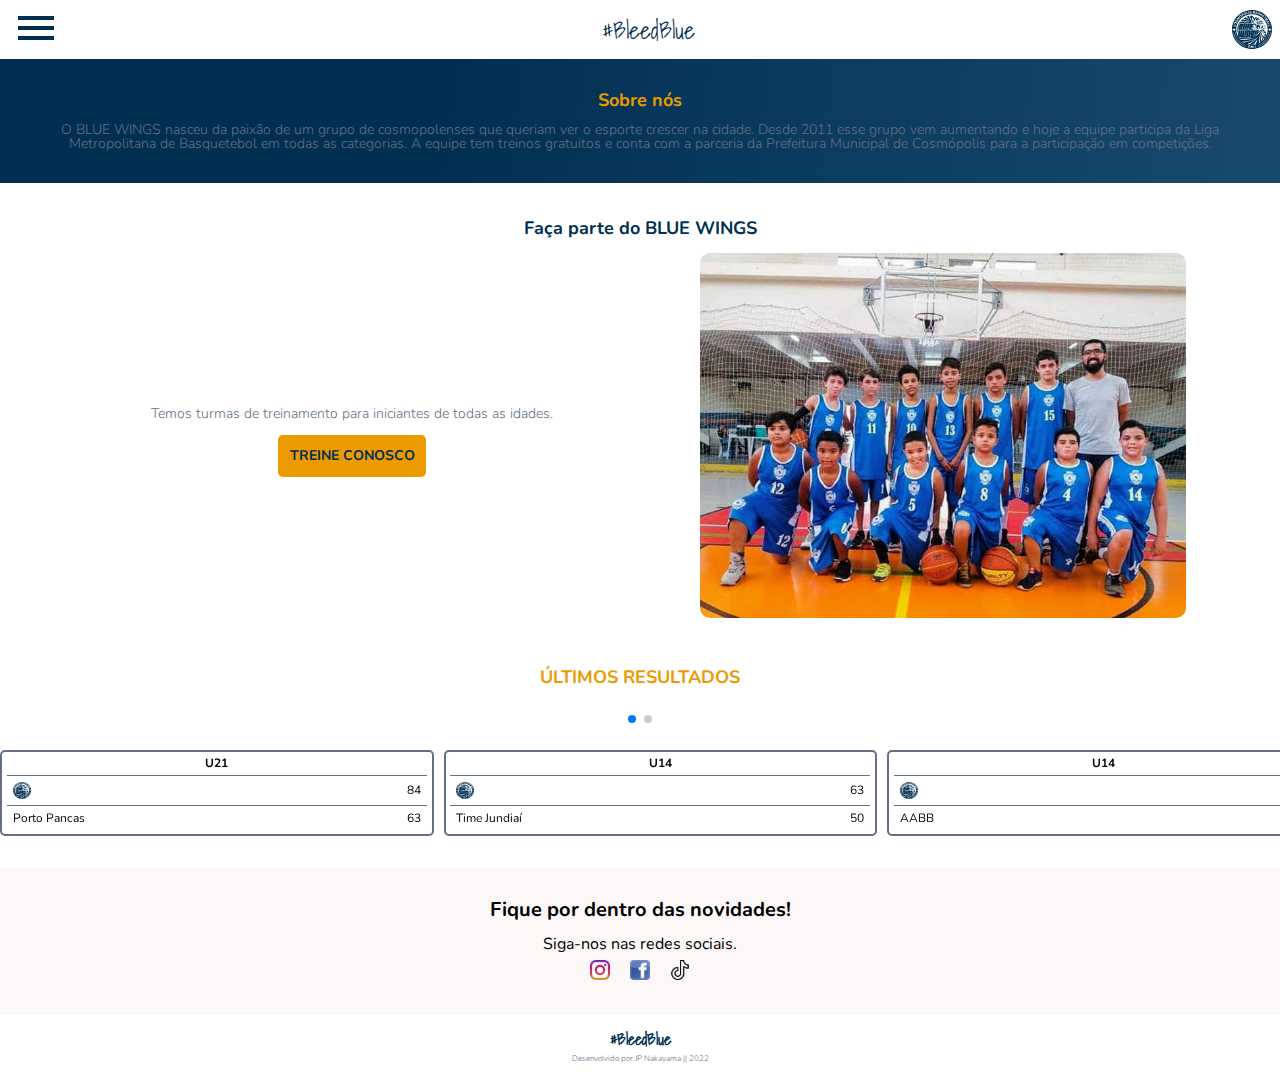
<file: index.html>
<!DOCTYPE html>
<html lang="pt-br">

<head>
  <meta charset="UTF-8">
  <meta http-equiv="X-UA-Compatible" content="IE=edge">
  <meta name="viewport" content="width=device-width, initial-scale=1.0">
  <title>Cosmópolis Blue Wings</title>
  <link rel="icon" type="image/svg" href="img/logo.svg">
  <link rel="stylesheet" href="reset.css">
  <link rel="preconnect" href="https://fonts.googleapis.com">
  <link rel="preconnect" href="https://fonts.gstatic.com" crossorigin>
  <link href="https://fonts.googleapis.com/css2?family=Nunito:wght@300;400;500;600;700&display=swap" rel="stylesheet">
  <link href="https://fonts.googleapis.com/css2?family=Shadows+Into+Light&display=swap" rel="stylesheet">
  <link rel="stylesheet" href="https://cdn.jsdelivr.net/npm/swiper@8/swiper-bundle.min.css" />
  <link rel="stylesheet" href="styles.css">
</head>

<body>
  <header>
    <div class="container">
      <input type="checkbox" id="menu" class="container__botao">
      <label for="menu" class="container__rotulo">
        <span class="cabecalho__menu-hamburguer container__imagem"></span>
      </label>
      <ul class="lista-menu">
        <li class="lista-menu__item">
          <a href="#" class="lista-menu__link">Home</a>
        </li>
        <li class="lista-menu__item">
          <a href="/pages/nossa-historia/nossa-historia.html" class="lista-menu__link">Nossa História</a>
        </li>
        <li class="lista-menu__item">
          <a href="/pages/treinos/treinos.html" class="lista-menu__link">Treinos</a>
        </li>
        <li class="lista-menu__item">
          <a href="/pages/nossas-equipes/nossas-equipes.html" class="lista-menu__link">Nossas Equipes</a>
        </li>
        <li class="lista-menu__item">
          <a href="/pages/contato/contato.html" class="lista-menu__link">Contato</a>
        </li>
      </ul>
      <p class="hashtag">#BleedBlue</p>
      <img src="img/logo.svg" alt="logo cosmópolis blue wings" class="logo">
      <img src="img/logo-desktop.svg" alt="logo cosmópolis blue wings" class="logo-desktop">
      <h1 class="logo__titulo">Cosmópolis Blue Wings Basketball</h1>
    </div>
    <ul class="paginas__lista">
      <li class="paginas__item"><a href="index.html" class="paginas__link">Home</a></li>
      <li class="paginas__item"><a href="/pages/nossa-historia/nossa-historia.html" class="paginas__link">Nossa História</a></li>
      <li class="paginas__item"><a href="/pages/treinos/treinos.html" class="paginas__link">Treinos </a></li>
      <li class="paginas__item"><a href="/pages/nossas-equipes/nossas-equipes.html" class="paginas__link">Nossas Equipes</a></li>
      <li class="paginas__item"><a href="/pages/contato/contato.html" class="paginas__link">Contato</a></li>
    </ul>
  </header>

  <main>
    <section class="about">
      <img src="img/about.jpg" alt="time e torcida do blue wings reunidos na praça do Rodrigo" class="about__imagem">
      <div class="about__descricao">
        <h2 class="about__descricao-titulo">Sobre nós</h2>
        <p class="about__descricao-texto">O BLUE WINGS nasceu da paixão de um grupo de cosmopolenses que queriam ver o esporte crescer na cidade. Desde 2011 esse grupo vem aumentando e hoje a equipe participa da Liga Metropolitana de Basquetebol em todas as categorias. A equipe tem treinos gratuitos e conta com a parceria da Prefeitura Municipal de Cosmópolis para a participação em competições.</p>
      </div>
    </section>
    <h2 class="facaparte__titulo">Faça parte do BLUE WINGS</h2>
    <section class="facaparte">
      <div class="facaparte__descricao">
        <p class="facaparte__descricao-texto">Temos turmas de treinamento para iniciantes de todas as idades.</p>
        <p class="facaparte__descricao-alternativa">Temos turmas de treinamento para iniciantes de todas as idades. Se você está começando agora ou já tem experiência e ama basquete, seu lugar é no BLUE WINGS.</p>
        <a href="/pages/treinos/treinos.html" class="facaparte__descricao-link">TREINE CONOSCO</a>
      </div>
      <img src="img/facaparte.jpg" alt="equipe do blue wings reunida" class="facaparte__imagem">
    </section>
    <h2 class="carrossel__titulo">ÚLTIMOS RESULTADOS</h2>
    <section class="carrossel">
      <div class="swiper">
        <!-- If we need pagination -->
        <div class="swiper-pagination"></div>
        <!-- Additional required wrapper -->
        <div class="swiper-wrapper">
          <!-- Slides -->
          <div class="swiper-slide">
            <p class="categoria-tabela">U21</p>
            <div class="mandante">
              <img src="img/logo-small.svg" alt="logo blue wings" class="logo-tabela">
              <p class="pontos-tabela">84</p>
            </div>
            <div class="visitante">
              <p class="time-tabela">Porto Pancas</p>
              <p class="pontos-tabela">63</p>
            </div>
          </div>
          <div class="swiper-slide">
            <p class="categoria-tabela">U14</p>
            <div class="mandante">
              <img src="img/logo-small.svg" alt="logo blue wings" class="logo-tabela">
              <p class="pontos-tabela">63</p>
            </div>
            <div class="visitante">
              <p class="time-tabela">Time Jundiaí</p>
              <p class="pontos-tabela">50</p>
            </div>
          </div>
          <div class="swiper-slide">
            <p class="categoria-tabela">U14</p>
            <div class="mandante">
              <img src="img/logo-small.svg" alt="logo blue wings" class="logo-tabela">
              <p class="pontos-tabela">66</p>
            </div>
            <div class="visitante">
              <p class="time-tabela">AABB</p>
              <p class="pontos-tabela">21</p>
            </div>
          </div>
          <div class="swiper-slide">
            <p class="categoria-tabela">Livre</p>
            <div class="mandante">
              <img src="img/logo-small.svg" alt="logo blue wings" class="logo-tabela">
              <p class="pontos-tabela">66</p>
            </div>
            <div class="visitante">Porto Pancas</p>
              <p class="pontos-tabela">44</p>
            </div>
          </div>
         </div>
        <!-- If we need navigation buttons -->
        <div class="swiper-button-prev"></div>
        <div class="swiper-button-next"></div>
      </div>
    </section>
    <section class="siga">
      <div class="siga-textos">
        <h2 class="siga__titulo">Fique por dentro das novidades!</h2>
        <p class="siga__texto">Siga-nos nas redes sociais.</p>
      </div>
      <div class="siga__imagens">
        <a href="https://www.instagram.com/aacbluewings/" class="siga__link"><img src="img/icone-instagram.svg" alt="icone instagram" class="siga__icone"></a>
        <a href="https://www.facebook.com/aacosmopolis" class="siga__link"><img src="img/icone-facebook.svg" alt="icone facebook" class="siga__icone"></a>
        <a href="#" class="siga__link"><img src="img/icone-tiktok.svg" alt="icone tiktok" class="siga__icone"></a>
      </div>
    </section>    
  </main>

  <footer>
    <h2 class="rodape__titulo">#BleedBlue</h2>
    <p class="rodape__texto">Desenvolvido por JP Nakayama || 2022</p>
  </footer>

  <script src="https://cdn.jsdelivr.net/npm/swiper@8/swiper-bundle.min.js"></script>
  <script>const swiper = new Swiper('.swiper', {
      spaceBetween: 10,
      slidesPerView: 3,
      pagination: {
        el: '.swiper-pagination',
        type: 'bullets',
      }
    });
  </script>
</body>

</html>
</file>
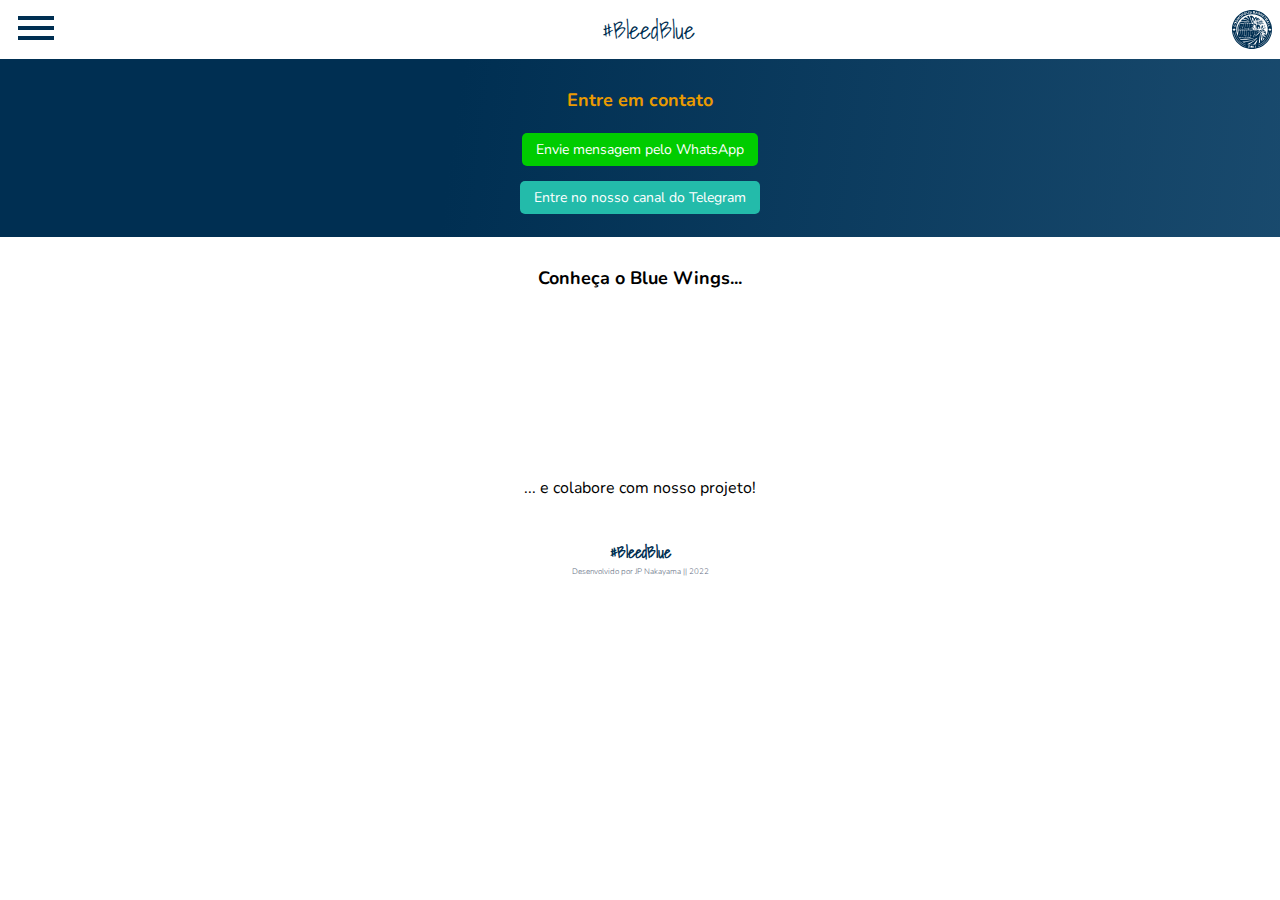
<file: pages/contato/contato.html>
<!DOCTYPE html>
<html lang="en">

<head>
  <meta charset="UTF-8">
  <meta http-equiv="X-UA-Compatible" content="IE=edge">
  <meta name="viewport" content="width=device-width, initial-scale=1.0">
  <title>Cosmópolis Blue Wings</title>
  <link rel="icon" type="image/svg" href="../../img/logo.svg">
  <link rel="stylesheet" href="../../reset.css">
  <link rel="preconnect" href="https://fonts.googleapis.com">
  <link rel="preconnect" href="https://fonts.gstatic.com" crossorigin>
  <link href="https://fonts.googleapis.com/css2?family=Nunito:wght@300;400;500;600;700&display=swap" rel="stylesheet">
  <link href="https://fonts.googleapis.com/css2?family=Shadows+Into+Light&display=swap" rel="stylesheet">
  <link rel="stylesheet" href="https://cdn.jsdelivr.net/npm/swiper@8/swiper-bundle.min.css" />
  <link rel="stylesheet" href="../../styles.css">
  <link rel="stylesheet" href="contato.css">
</head>

<body>
  <header>
    <div class="container">
      <input type="checkbox" id="menu" class="container__botao">
      <label for="menu" class="container__rotulo">
        <span class="cabecalho__menu-hamburguer container__imagem"></span>
      </label>
      <ul class="lista-menu">
        <li class="lista-menu__item">
          <a href="../../index.html" class="lista-menu__link">Home</a>
        </li>
        <li class="lista-menu__item">
          <a href="../nossa-historia/nossa-historia.html" class="lista-menu__link">Nossa História</a>
        </li>
        <li class="lista-menu__item">
          <a href="../treinos/treinos.html" class="lista-menu__link">Treinos</a>
        </li>
        <li class="lista-menu__item">
          <a href="../nossas-equipes/nossas-equipes.html" class="lista-menu__link">Nossas Equipes</a>
        </li>
        <li class="lista-menu__item">
          <a href="#" class="lista-menu__link">Contato</a>
        </li>
      </ul>
      <p class="hashtag">#BleedBlue</p>
      <img src="../../img/logo.svg" alt="logo cosmópolis blue wings" class="logo">
      <img src="../../img/logo-desktop.svg" alt="logo cosmópolis blue wings" class="logo-desktop">
      <h1 class="logo__titulo">Cosmópolis Blue Wings Basketball</h1>
    </div>
    <ul class="paginas__lista">
      <li class="paginas__item"><a href="../../index.html" class="paginas__link">Home</a></li>
      <li class="paginas__item"><a href="../nossa-historia/nossa-historia.html" class="paginas__link">Nossa História</a>
      </li>
      <li class="paginas__item"><a href="../treinos/treinos.html" class="paginas__link">Treinos </a></li>
      <li class="paginas__item"><a href="../nossas-equipes/nossas-equipes.html" class="paginas__link">Nossas Equipes</a>
      </li>
      <li class="paginas__item"><a href="#" class="paginas__link">Contato</a></li>
    </ul>
  </header>

  <main>

    <section class="contato">
      <h2 class="contato__titulo">Entre em contato</h2>
      <div class="contato__canais">
        <p class="contato__canal"><a href="#" class="contato__link link__whatsapp">Envie mensagem pelo WhatsApp</a></p>
        <p class="contato__canal"><a href="#" class="contato__link link__telegram">Entre no nosso canal do Telegram</a></p>
      </div>
    </section>
    <section class="colabore">
      <h2 class="colabore__titulo">Conheça o Blue Wings...</h2>
      <iframe width="280" height="157.5" src="https://www.youtube.com/embed/Z0bX87A-8Sw" title="YouTube video player" frameborder="0" allow="accelerometer; autoplay; clipboard-write; encrypted-media; gyroscope; picture-in-picture" allowfullscreen class="colabore__video"></iframe>
      <iframe width="560" height="315" src="https://www.youtube.com/embed/Z0bX87A-8Sw" title="YouTube video player" frameborder="0" allow="accelerometer; autoplay; clipboard-write; encrypted-media; gyroscope; picture-in-picture" allowfullscreen class="colabore__video-desktop"></iframe>
      <p class="colabore__texto">... e colabore com nosso projeto!</p>
    </section>
  </main>



  <footer>
    <h2 class="rodape__titulo">#BleedBlue</h2>
    <p class="rodape__texto">Desenvolvido por JP Nakayama || 2022</p>
  </footer>
</body>

</html>
</file>
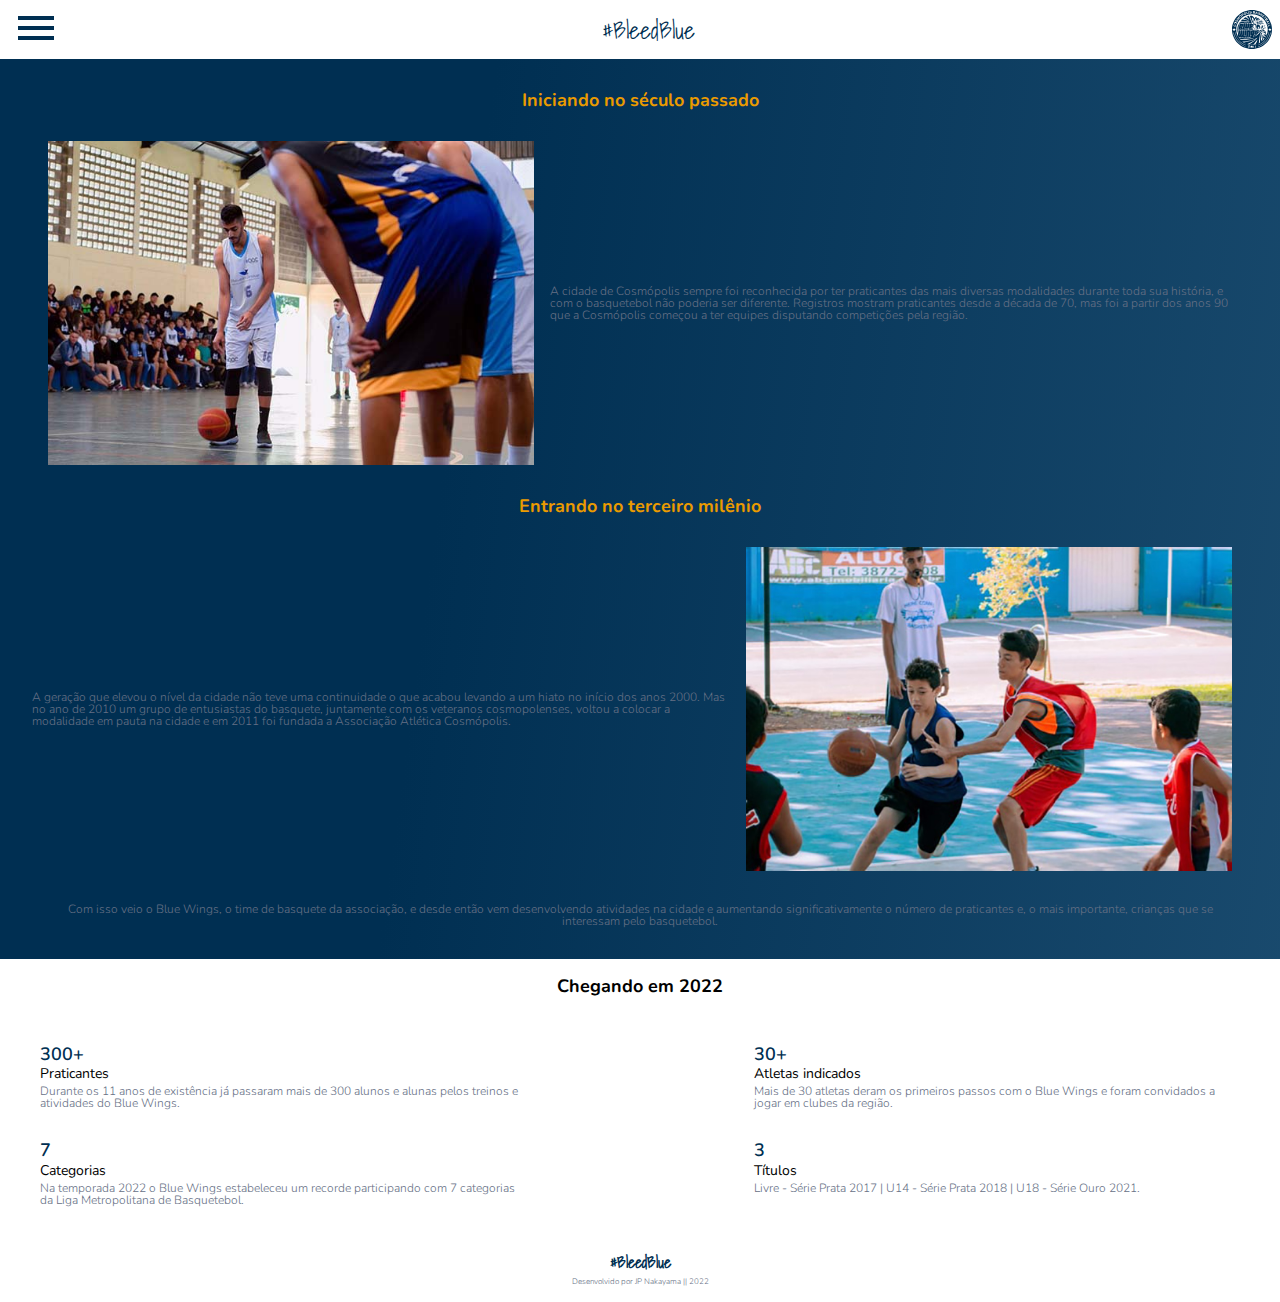
<file: pages/nossa-historia/nossa-historia.html>
<!DOCTYPE html>
<html lang="en">

<head>
  <meta charset="UTF-8">
  <meta http-equiv="X-UA-Compatible" content="IE=edge">
  <meta name="viewport" content="width=device-width, initial-scale=1.0">
  <title>Cosmópolis Blue Wings</title>
  <link rel="icon" type="image/svg" href="../../img/logo.svg">
  <link rel="stylesheet" href="../../reset.css">
  <link rel="preconnect" href="https://fonts.googleapis.com">
  <link rel="preconnect" href="https://fonts.gstatic.com" crossorigin>
  <link href="https://fonts.googleapis.com/css2?family=Nunito:wght@300;400;500;600;700&display=swap" rel="stylesheet">
  <link href="https://fonts.googleapis.com/css2?family=Shadows+Into+Light&display=swap" rel="stylesheet">
  <link rel="stylesheet" href="https://cdn.jsdelivr.net/npm/swiper@8/swiper-bundle.min.css" />
  <link rel="stylesheet" href="../../styles.css">
  <link rel="stylesheet" href="nossa-historia.css">
</head>

<body>
  <header>
    <div class="container">
      <input type="checkbox" id="menu" class="container__botao">
      <label for="menu" class="container__rotulo">
        <span class="cabecalho__menu-hamburguer container__imagem"></span>
      </label>
      <ul class="lista-menu">
        <li class="lista-menu__item">
          <a href="../../index.html" class="lista-menu__link">Home</a>
        </li>
        <li class="lista-menu__item">
          <a href="#" class="lista-menu__link">Nossa História</a>
        </li>
        <li class="lista-menu__item">
          <a href="../treinos/treinos.html" class="lista-menu__link">Treinos</a>
        </li>
        <li class="lista-menu__item">
          <a href="../nossas-equipes/nossas-equipes.html" class="lista-menu__link">Nossas Equipes</a>
        </li>
        <li class="lista-menu__item">
          <a href="../contato/contato.html" class="lista-menu__link">Contato</a>
        </li>
      </ul>
      <p class="hashtag">#BleedBlue</p>
      <img src="../../img/logo.svg" alt="logo cosmópolis blue wings" class="logo">
      <img src="../../img/logo-desktop.svg" alt="logo cosmópolis blue wings" class="logo-desktop">
      <h1 class="logo__titulo">Cosmópolis Blue Wings Basketball</h1>
    </div>
    <ul class="paginas__lista">
      <li class="paginas__item"><a href="../../index.html" class="paginas__link">Home</a></li>
      <li class="paginas__item"><a href="#" class="paginas__link">Nossa História</a></li>
      <li class="paginas__item"><a href="../treinos/treinos.html" class="paginas__link">Treinos </a></li>
      <li class="paginas__item"><a href="../nossas-equipes/nossas-equipes.html" class="paginas__link">Nossas Equipes</a>
      </li>
      <li class="paginas__item"><a href="../contato/contato.html" class="paginas__link">Contato</a></li>
    </ul>
  </header>

  <main>
    <section class="historia">
      <h2 class="historia__titulo titulo__amarelo"> Iniciando no século passado</h2>
      <div class="conteudo">
        <img src="../../img/historia03.jpg" alt="imagem de um jogador se preparando para o lance livre"
          class="historia__imagem">
        <p class="historia__texto">A cidade de Cosmópolis sempre foi reconhecida por ter praticantes das mais diversas modalidades durante toda sua história, e com o basquetebol não poderia ser diferente. Registros mostram praticantes desde a década de 70, mas foi a partir dos anos 90 que a Cosmópolis começou a ter equipes disputando competições pela região.</p>
      </div>
      <h2 class="historia__titulo titulo__amarelo"> Entrando no terceiro milênio</h2>
      <div class="conteudo">
        <p class="historia__texto">A geração que elevou o nível da cidade não teve uma continuidade o que acabou levando a um hiato no início dos anos 2000. Mas no ano de 2010 um grupo de entusiastas do basquete, juntamente com os veteranos cosmopolenses, voltou a colocar a modalidade em pauta na cidade e em 2011 foi fundada a Associação Atlética Cosmópolis.</p>
        <img src="../../img/historia02.jpg" alt="imagem de um jogador se preparando para o lance livre"
        class="historia__imagem">
      </div>
      <p class="historia__texto texto-fora">Com isso veio o Blue Wings, o time de basquete da associação, e desde então vem desenvolvendo atividades na cidade e aumentando significativamente o número de praticantes e, o mais importante, crianças que se interessam pelo basquetebol.</p>
    </section>
    <h2 class="historia__titulo momento-atual__titulo">Chegando em 2022</h2>
    <section class="momento-atual">
      <div class="info">
        <h3 class="info__numero">300+</h3>
        <p class="info__titulo">Praticantes</p>
        <p class="info__texto">Durante os 11 anos de existência já passaram mais de 300 alunos e alunas pelos treinos e atividades do Blue Wings.</p>
      </div>
      <div class="info">
        <h3 class="info__numero">30+</h3>
        <p class="info__titulo">Atletas indicados</p>
        <p class="info__texto">Mais de 30 atletas deram os primeiros passos com o Blue Wings e foram convidados a jogar em clubes da região.</p>
      </div>
      <div class="info">
        <h3 class="info__numero">7</h3>
        <p class="info__titulo">Categorias</p>
        <p class="info__texto">Na temporada 2022 o Blue Wings estabeleceu um recorde participando com 7 categorias da Liga Metropolitana de Basquetebol.</p>
      </div>
      <div class="info">
        <h3 class="info__numero">3</h3>
        <p class="info__titulo">Títulos</p>
        <p class="info__texto">Livre - Série Prata 2017 | U14 - Série Prata 2018 | U18 - Série Ouro 2021.</p>
      </div>
    </section>
  </main>


  <footer>
    <h2 class="rodape__titulo">#BleedBlue</h2>
    <p class="rodape__texto">Desenvolvido por JP Nakayama || 2022</p>
  </footer>
</body>

</html>
</file>
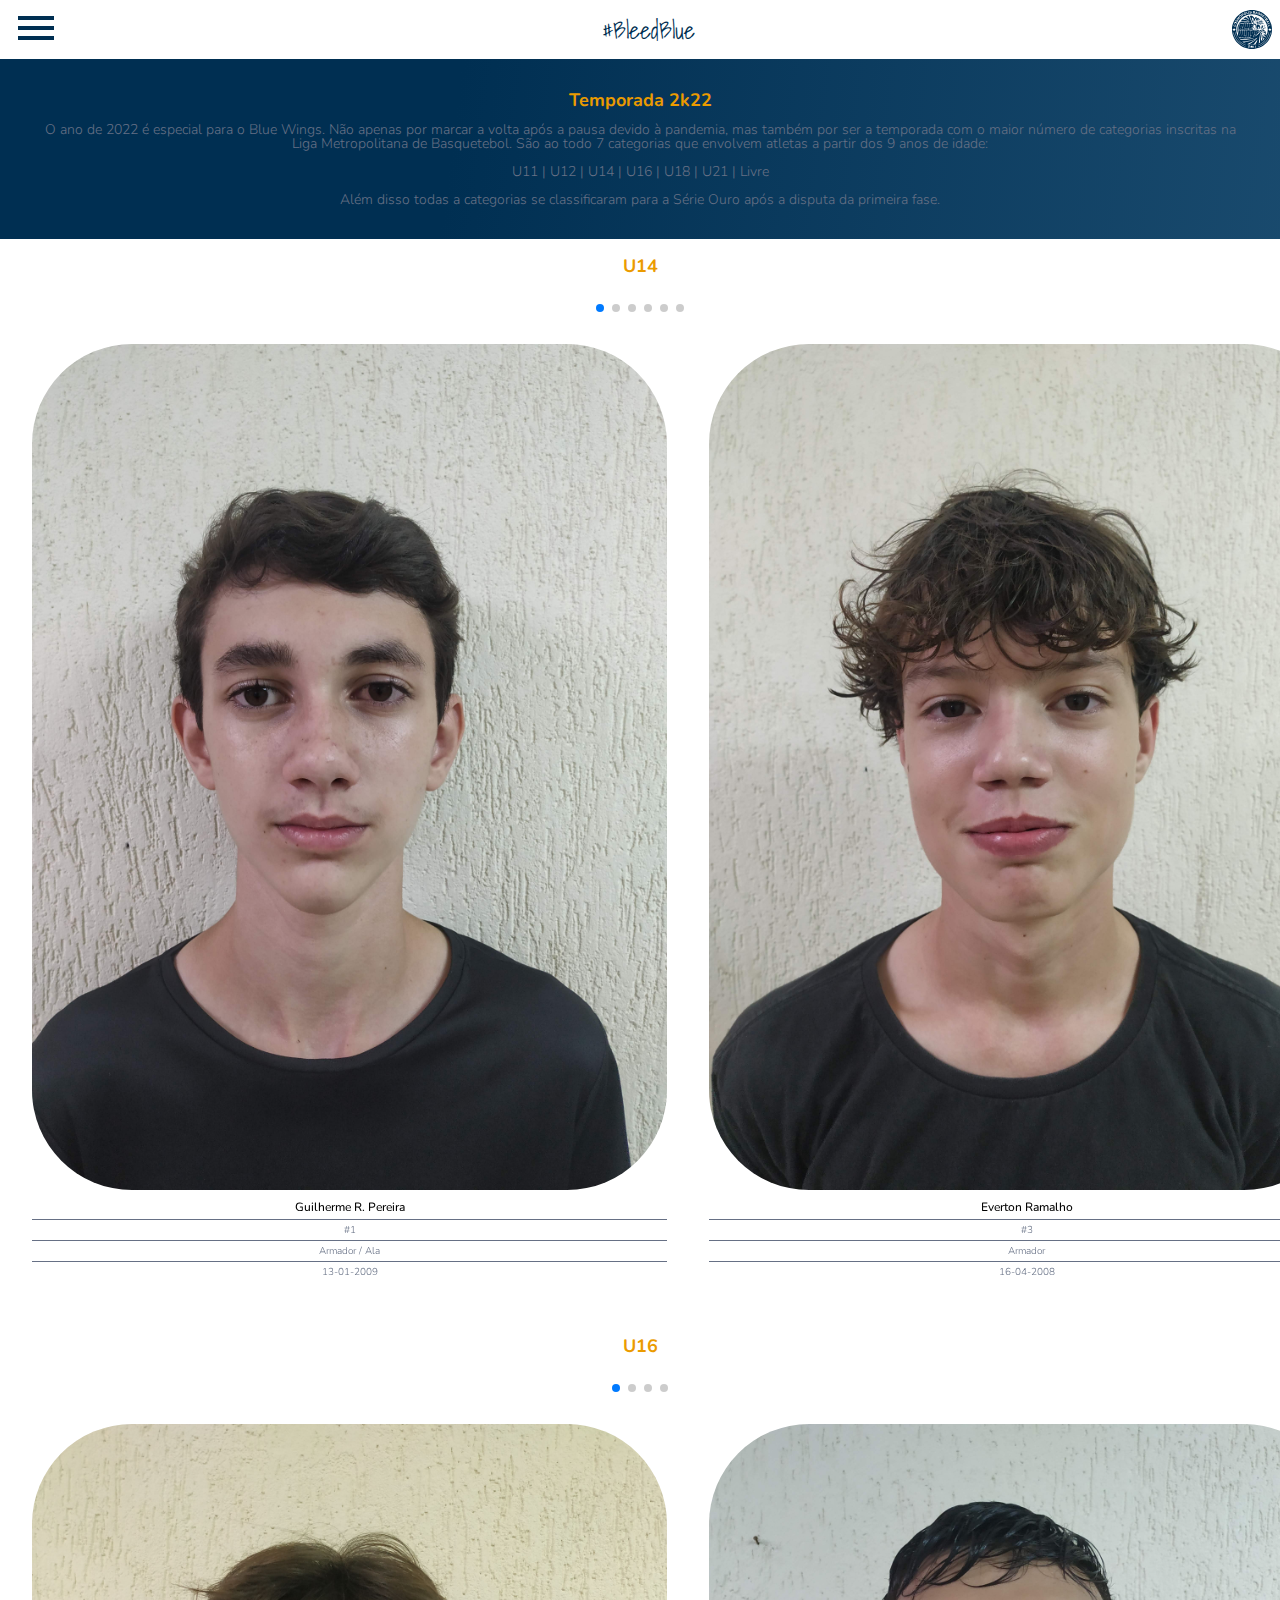
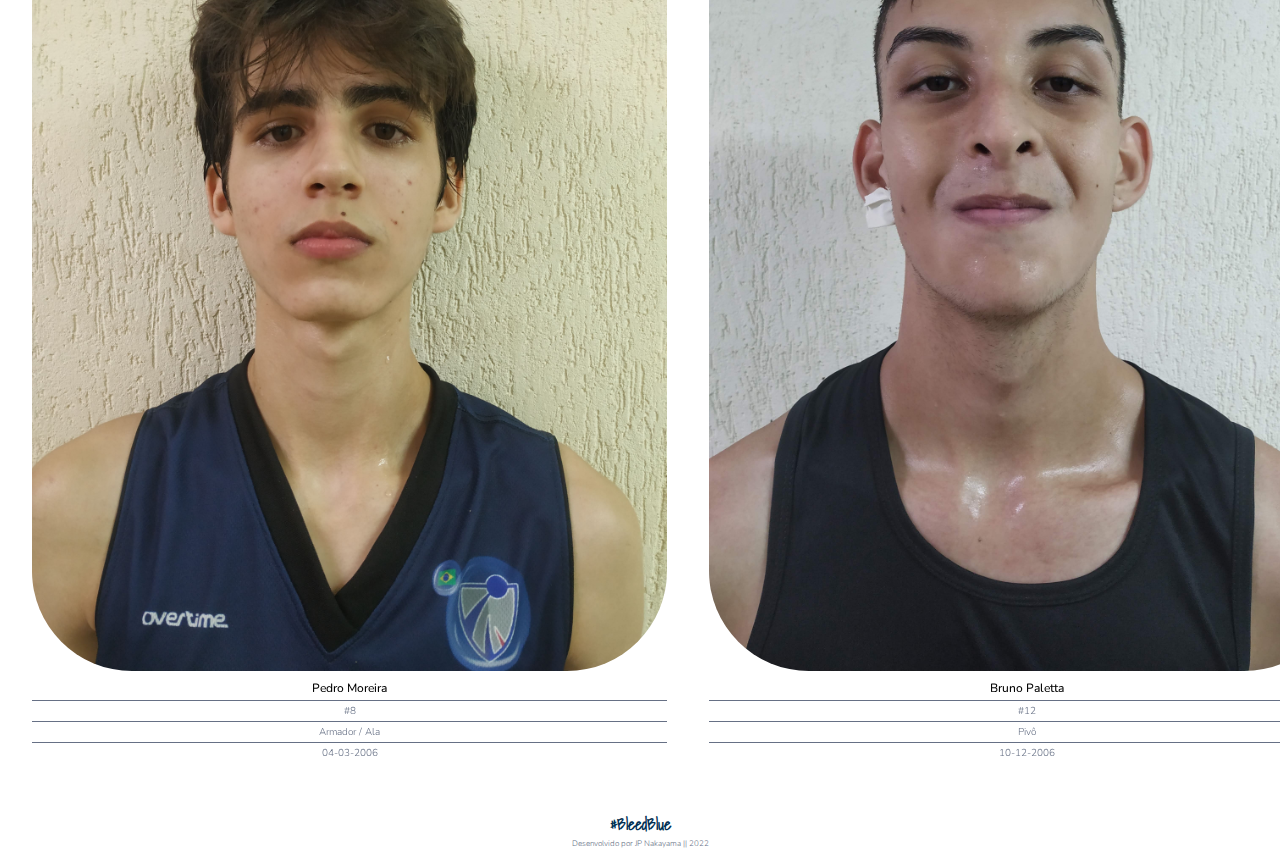
<file: pages/nossas-equipes/nossas-equipes.html>
<!DOCTYPE html>
<html lang="en">

<head>
  <meta charset="UTF-8">
  <meta http-equiv="X-UA-Compatible" content="IE=edge">
  <meta name="viewport" content="width=device-width, initial-scale=1.0">
  <title>Cosmópolis Blue Wings</title>
  <link rel="icon" type="image/svg" href="../../img/logo.svg">
  <link rel="stylesheet" href="../../reset.css">
  <link rel="preconnect" href="https://fonts.googleapis.com">
  <link rel="preconnect" href="https://fonts.gstatic.com" crossorigin>
  <link href="https://fonts.googleapis.com/css2?family=Nunito:wght@300;400;500;600;700&display=swap" rel="stylesheet">
  <link href="https://fonts.googleapis.com/css2?family=Shadows+Into+Light&display=swap" rel="stylesheet">
  <link rel="stylesheet" href="https://cdn.jsdelivr.net/npm/swiper@8/swiper-bundle.min.css" />
  <link rel="stylesheet" href="../../styles.css">
  <link rel="stylesheet" href="nossas-equipes.css">
</head>

<body>
  <header>
    <div class="container">
      <input type="checkbox" id="menu" class="container__botao">
      <label for="menu" class="container__rotulo">
        <span class="cabecalho__menu-hamburguer container__imagem"></span>
      </label>
      <ul class="lista-menu">
        <li class="lista-menu__item">
          <a href="../../index.html" class="lista-menu__link">Home</a>
        </li>
        <li class="lista-menu__item">
          <a href="../nossa-historia/nossa-historia.html" class="lista-menu__link">Nossa História</a>
        </li>
        <li class="lista-menu__item">
          <a href="../treinos/treinos.html" class="lista-menu__link">Treinos</a>
        </li>
        <li class="lista-menu__item">
          <a href="#" class="lista-menu__link">Nossas Equipes</a>
        </li>
        <li class="lista-menu__item">
          <a href="../contato/contato.html" class="lista-menu__link">Contato</a>
        </li>
      </ul>
      <p class="hashtag">#BleedBlue</p>
      <img src="../../img/logo.svg" alt="logo cosmópolis blue wings" class="logo">
      <img src="../../img/logo-desktop.svg" alt="logo cosmópolis blue wings" class="logo-desktop">
      <h1 class="logo__titulo">Cosmópolis Blue Wings Basketball</h1>
    </div>
    <ul class="paginas__lista">
      <li class="paginas__item"><a href="../../index.html" class="paginas__link">Home</a></li>
      <li class="paginas__item"><a href="../nossa-historia/nossa-historia.html" class="paginas__link">Nossa História</a>
      </li>
      <li class="paginas__item"><a href="../treinos/treinos.html" class="paginas__link">Treinos </a></li>
      <li class="paginas__item"><a href="#" class="paginas__link">Nossas Equipes</a>
      </li>
      <li class="paginas__item"><a href="../contato/contato.html" class="paginas__link">Contato</a></li>
    </ul>
  </header>

  <main>
    <section class="temporada__banner">
      <h2 class="temporada__titulo">Temporada 2k22</h2>
      <div class="temporada__container">
        <div class="temporada-textos">
          <p class="temporada__texto">O ano de 2022 é especial para o Blue Wings. Não apenas por marcar a volta após a
            pausa devido à pandemia, mas também por ser a temporada com o maior número de categorias inscritas na Liga
            Metropolitana de Basquetebol. São ao todo 7 categorias que envolvem atletas a partir dos 9 anos de idade:
          </p>
          <p class="temporada__texto">U11 | U12 | U14 | U16 | U18 | U21 | Livre</p>
          <p class="temporada__texto">Além disso todas a categorias se classificaram para a Série Ouro após a disputa da
            primeira fase.
          </p>
        </div>
        <img src="../../img/temporada.jpeg" alt="" class="temporada__imagem">
      </div>
    </section>

    <h2 class="carrossel__titulo">U14</h2>
    <section class="carrossel">
      <div class="swiper">
        <!-- If we need pagination -->
        <div class="swiper-pagination"></div>
        <!-- Additional required wrapper -->
        <div class="swiper-wrapper">
          <!-- Slides -->
          <div class="swiper-slide card__atleta">
            <img src="../../img/card/guilherme.jpg" alt="u14 guilherme" class="card__foto">
            <div class="card-infos">
              <h2 class="card__nome">Guilherme R. Pereira</h2>
              <p class="card__numero">#1</p>
              <p class="card__posicao">Armador / Ala</p>
              <p class="card__nascimento">13-01-2009</p>
            </div>
          </div>
          <div class="swiper-slide card__atleta">
            <img src="../../img/card/everton.jpg" alt="u14 everton" class="card__foto">
            <div class="card-infos">
              <h2 class="card__nome">Everton Ramalho</h2>
              <p class="card__numero">#3</p>
              <p class="card__posicao">Armador</p>
              <p class="card__nascimento">16-04-2008</p>
            </div>
          </div>
          <div class="swiper-slide card__atleta">
            <img src="../../img/card/joão pedro.jpg" alt="u14 jpedro" class="card__foto">
            <div class="card-infos">
              <h2 class="card__nome">João Pedro Silva</h2>
              <p class="card__numero">#7</p>
              <p class="card__posicao">Armador</p>
              <p class="card__nascimento">01-05-2008</p>
            </div>
          </div>
          <div class="swiper-slide card__atleta">
            <img src="../../img/card/matheus.jpg" alt="u14 matheus" class="card__foto">
            <div class="card-infos">
              <h2 class="card__nome">Matheus Carvalho</h2>
              <p class="card__numero">#9</p>
              <p class="card__posicao">Ala</p>
              <p class="card__nascimento">23-02-2008</p>
            </div>
          </div>
          <div class="swiper-slide card__atleta">
            <img src="../../img/card/yudi.jpg" alt="u14 yudi" class="card__foto">
            <div class="card-infos">
              <h2 class="card__nome">Yudi Santos</h2>
              <p class="card__numero">#11</p>
              <p class="card__posicao">Ala</p>
              <p class="card__nascimento">17-03-2008</p>
            </div>
          </div>
          <div class="swiper-slide card__atleta">
            <img src="../../img/card/gustavo araujo.jpg" alt="u14 gustavoaraujo" class="card__foto">
            <div class="card-infos">
              <h2 class="card__nome">Gustavo Araújo</h2>
              <p class="card__numero">#16</p>
              <p class="card__posicao">Pivô</p>
              <p class="card__nascimento">01-02-2008</p>
            </div>
          </div>
          <div class="swiper-slide card__atleta">
            <img src="../../img/card/gustavo.jpg" alt="u14 gustavo" class="card__foto">
            <div class="card-infos">
              <h2 class="card__nome">Gustavo Calucio</h2>
              <p class="card__numero">#18</p>
              <p class="card__posicao">Ala / Pivô</p>
              <p class="card__nascimento">14-06-2008</p>
            </div>
          </div>
          <!-- If we need navigation buttons -->
          <div class="swiper-button-prev"></div>
          <div class="swiper-button-next"></div>
        </div>
    </section>

    <h2 class="carrossel__titulo">U16</h2>
    <section class="carrossel">
      <div class="swiper">
        <!-- If we need pagination -->
        <div class="swiper-pagination"></div>
        <!-- Additional required wrapper -->
        <div class="swiper-wrapper">
          <!-- Slides -->
          <div class="swiper-slide card__atleta">
            <img src="../../img/card/pedro.jpg" alt="u16 pedro" class="card__foto">
            <div class="card-infos">
              <h2 class="card__nome">Pedro Moreira</h2>
              <p class="card__numero">#8</p>
              <p class="card__posicao">Armador / Ala</p>
              <p class="card__nascimento">04-03-2006</p>
            </div>
          </div>
          <div class="swiper-slide card__atleta">
            <img src="../../img/card/bruno.jpg" alt="u16 bruno" class="card__foto">
            <div class="card-infos">
              <h2 class="card__nome">Bruno Paletta</h2>
              <p class="card__numero">#12</p>
              <p class="card__posicao">Pivô</p>
              <p class="card__nascimento">10-12-2006</p>
            </div>
          </div>
          <div class="swiper-slide card__atleta">
            <img src="../../img/card/arthur.jpg" alt="u16 arthur" class="card__foto">
            <div class="card-infos">
              <h2 class="card__nome">Arthur Baldano</h2>
              <p class="card__numero">#14</p>
              <p class="card__posicao">Ala</p>
              <p class="card__nascimento">25-02-2007</p>
            </div>
          </div>
          <div class="swiper-slide card__atleta">
            <img src="../../img/card/anderson.jpg" alt="u16 anderson" class="card__foto">
            <div class="card-infos">
              <h2 class="card__nome">Anderson Porfitio</h2>
              <p class="card__numero">#15</p>
              <p class="card__posicao">Ala</p>
              <p class="card__nascimento">06-05-2006</p>
            </div>
          </div>
          <div class="swiper-slide card__atleta">
            <img src="../../img/card/kauã.jpg" alt="u16 kaua" class="card__foto">
            <div class="card-infos">
              <h2 class="card__nome">Kauã Campos</h2>
              <p class="card__numero">#26</p>
              <p class="card__posicao">Ala / Pivô</p>
              <p class="card__nascimento">18-06-2006</p>
            </div>
          </div>
          <!-- If we need navigation buttons -->
          <div class="swiper-button-prev"></div>
          <div class="swiper-button-next"></div>
        </div>
    </section>



  </main>


  <footer>
    <h2 class="rodape__titulo">#BleedBlue</h2>
    <p class="rodape__texto">Desenvolvido por JP Nakayama || 2022</p>
  </footer>

  <script src="https://cdn.jsdelivr.net/npm/swiper@8/swiper-bundle.min.js"></script>
  <script>const swiper = new Swiper('.swiper', {
      spaceBetween: 10,
      slidesPerView: 2,
      pagination: {
        el: '.swiper-pagination',
        type: 'bullets',
      }
    });
  </script>
</body>

</html>
</file>
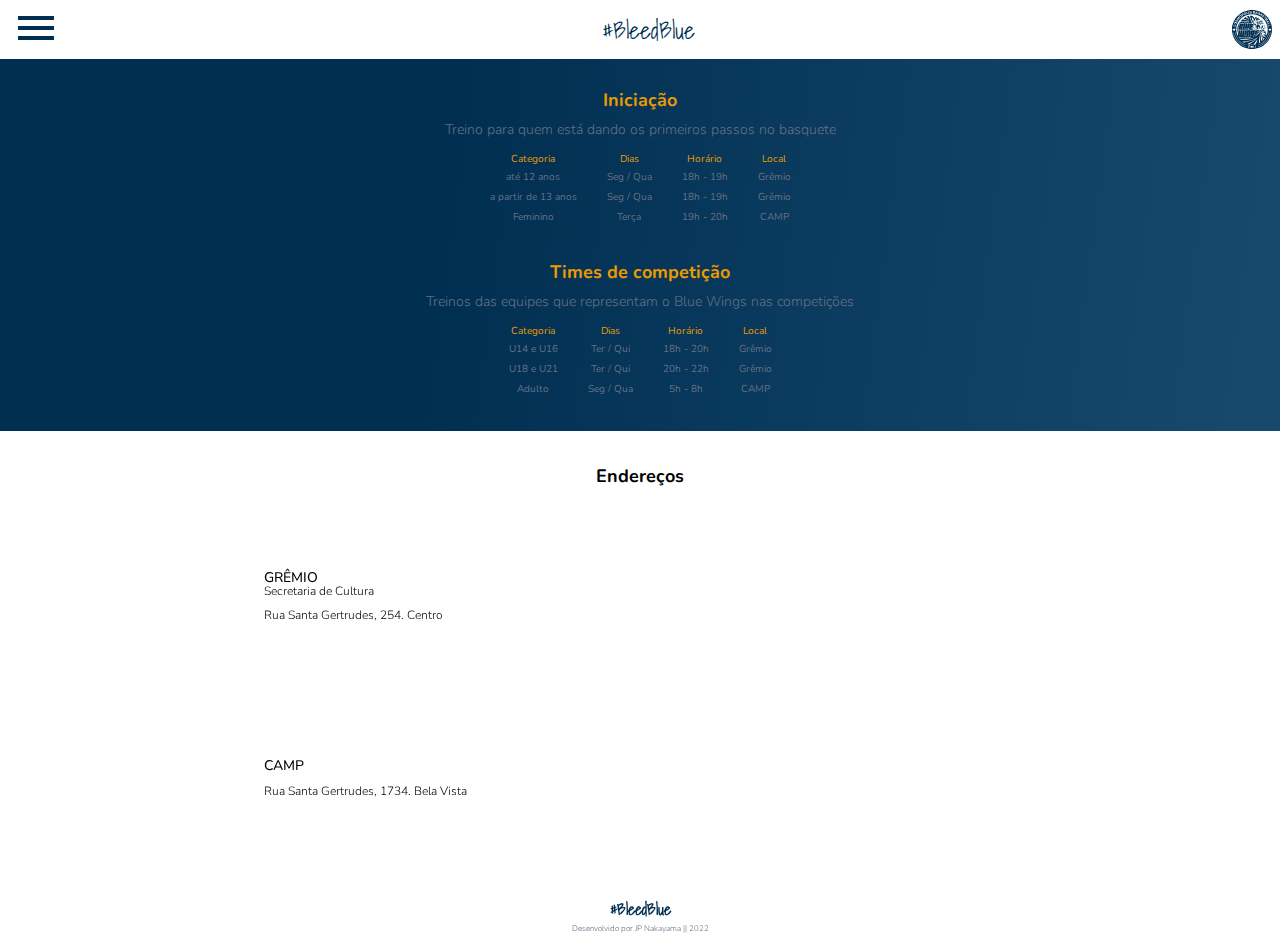
<file: pages/treinos/treinos.html>
<!DOCTYPE html>
<html lang="en">

<head>
  <meta charset="UTF-8">
  <meta http-equiv="X-UA-Compatible" content="IE=edge">
  <meta name="viewport" content="width=device-width, initial-scale=1.0">
  <title>Cosmópolis Blue Wings</title>
  <link rel="icon" type="image/svg" href="../../img/logo.svg">
  <link rel="stylesheet" href="../../reset.css">
  <link rel="preconnect" href="https://fonts.googleapis.com">
  <link rel="preconnect" href="https://fonts.gstatic.com" crossorigin>
  <link href="https://fonts.googleapis.com/css2?family=Nunito:wght@300;400;500;600;700&display=swap" rel="stylesheet">
  <link href="https://fonts.googleapis.com/css2?family=Shadows+Into+Light&display=swap" rel="stylesheet">
  <link rel="stylesheet" href="https://cdn.jsdelivr.net/npm/swiper@8/swiper-bundle.min.css" />
  <link rel="stylesheet" href="../../styles.css">
  <link rel="stylesheet" href="treinos.css">
</head>

<body>
  <header>
    <div class="container">
      <input type="checkbox" id="menu" class="container__botao">
      <label for="menu" class="container__rotulo">
        <span class="cabecalho__menu-hamburguer container__imagem"></span>
      </label>
      <ul class="lista-menu">
        <li class="lista-menu__item">
          <a href="../../index.html" class="lista-menu__link">Home</a>
        </li>
        <li class="lista-menu__item">
          <a href="../nossa-historia/nossa-historia.html" class="lista-menu__link">Nossa História</a>
        </li>
        <li class="lista-menu__item">
          <a href="#" class="lista-menu__link">Treinos</a>
        </li>
        <li class="lista-menu__item">
          <a href="../nossas-equipes/nossas-equipes.html" class="lista-menu__link">Nossas Equipes</a>
        </li>
        <li class="lista-menu__item">
          <a href="../contato/contato.html" class="lista-menu__link">Contato</a>
        </li>
      </ul>
      <p class="hashtag">#BleedBlue</p>
      <img src="../../img/logo.svg" alt="logo cosmópolis blue wings" class="logo">
      <img src="../../img/logo-desktop.svg" alt="logo cosmópolis blue wings" class="logo-desktop">
      <h1 class="logo__titulo">Cosmópolis Blue Wings Basketball</h1>
    </div>
    <ul class="paginas__lista">
      <li class="paginas__item"><a href="../../index.html" class="paginas__link">Home</a></li>
      <li class="paginas__item"><a href="../nossa-historia/nossa-historia.html" class="paginas__link">Nossa História</a>
      </li>
      <li class="paginas__item"><a href="#" class="paginas__link">Treinos </a></li>
      <li class="paginas__item"><a href="../nossas-equipes/nossas-equipes.html" class="paginas__link">Nossas Equipes</a>
      </li>
      <li class="paginas__item"><a href="../contato/contato.html" class="paginas__link">Contato</a></li>
    </ul>
  </header>
  <main>
    <section class="treinos">
      <div class="treino__infos">
        <h2 class="treino__titulo">Iniciação</h2>
        <p class="treino__texto">Treino para quem está dando os primeiros passos no basquete</p>
        <table class="treino__tabela">
          <thead>
            <tr>
              <th class="tabela-categorias">Categoria</th>
              <th class="tabela-categorias">Dias</th>
              <th class="tabela-categorias">Horário</th>
              <th class="tabela-categorias">Local</th>
            </tr>
          </thead>
          <tbody>
            <tr>
              <td class="tabela-conteudo">até 12 anos</td>
              <td class="tabela-conteudo">Seg / Qua</td>
              <td class="tabela-conteudo">18h - 19h</td>
              <td class="tabela-conteudo">Grêmio</td>
            </tr>
            <tr>
              <td class="tabela-conteudo">a partir de 13 anos</td>
              <td class="tabela-conteudo">Seg / Qua</td>
              <td class="tabela-conteudo">18h - 19h</td>
              <td class="tabela-conteudo">Grêmio</td>
            </tr>
            <tr>
              <td class="tabela-conteudo">Feminino</td>
              <td class="tabela-conteudo">Terça</td>
              <td class="tabela-conteudo">19h - 20h</td>
              <td class="tabela-conteudo">CAMP</td>
            </tr>
          </tbody>
        </table>
      </div>
      <div class="treino__infos">
        <h2 class="treino__titulo segundo-titulo">Times de competição</h2>
        <p class="treino__texto">Treinos das equipes que representam o Blue Wings nas competições</p>
        <table class="treino__tabela">
          <thead class="tabela-categorias">
            <tr>
              <th class="tabela-categorias">Categoria</th>
              <th class="tabela-categorias">Dias</th>
              <th class="tabela-categorias">Horário</th>
              <th class="tabela-categorias">Local</th>
            </tr>
          </thead>
          <tbody>
            <tr>
              <td class="tabela-conteudo">U14 e U16</td>
              <td class="tabela-conteudo">Ter / Qui</td>
              <td class="tabela-conteudo">18h - 20h</td>
              <td class="tabela-conteudo">Grêmio</td>
            </tr>
            <tr>
              <td class="tabela-conteudo">U18 e U21</td>
              <td class="tabela-conteudo">Ter / Qui</td>
              <td class="tabela-conteudo">20h - 22h</td>
              <td class="tabela-conteudo">Grêmio</td>
            </tr>
            <tr>
              <td class="tabela-conteudo">Adulto</td>
              <td class="tabela-conteudo">Seg / Qua</td>
              <td class="tabela-conteudo">5h - 8h</td>
              <td class="tabela-conteudo">CAMP</td>
            </tr>
          </tbody>
        </table>
      </div>
    </section>
    <h2 class="localizacao__titulo">Endereços</h2>
    <section class="localizacao">
      <div class="local-de-treino">
        <iframe src="https://www.google.com/maps/embed?pb=!1m14!1m8!1m3!1d14728.908491028611!2d-47.201356!3d-22.645319!3m2!1i1024!2i768!4f13.1!3m3!1m2!1s0x0%3A0x38d2f6fe8f32ca9f!2sSecretaria%20de%20Cultura%20de%20Cosm%C3%B3polis!5e0!3m2!1spt-BR!2sbr!4v1660739917851!5m2!1spt-BR!2sbr" width="200" height="150" style="border:0;" allowfullscreen="" loading="lazy" referrerpolicy="no-referrer-when-downgrade" class="localizacao__mapa"></iframe>
        <iframe src="https://www.google.com/maps/embed?pb=!1m14!1m8!1m3!1d14728.908491028611!2d-47.201356!3d-22.645319!3m2!1i1024!2i768!4f13.1!3m3!1m2!1s0x0%3A0x38d2f6fe8f32ca9f!2sSecretaria%20de%20Cultura%20de%20Cosm%C3%B3polis!5e0!3m2!1spt-BR!2sbr!4v1660739917851!5m2!1spt-BR!2sbr" width="500" height="300" style="border:0;" allowfullscreen="" loading="lazy" referrerpolicy="no-referrer-when-downgrade" class="mapa-desktop"></iframe>
        <div class="localizacao__endereco">
          <h3 class="endereco__titulo">GRÊMIO</h3>
          <p class="endereco__sub-titulo">Secretaria de Cultura</p>
          <p class="endereco__texto">Rua Santa Gertrudes, 254. Centro</p>
        </div>
      </div>
      <div class="local-de-treino">
        <iframe src="https://www.google.com/maps/embed?pb=!1m14!1m8!1m3!1d14728.300410871789!2d-47.1881489!3d-22.6509883!3m2!1i1024!2i768!4f13.1!3m3!1m2!1s0x0%3A0xd6067a1241b324b9!2sCIRCULO%20DE%20AMIGOS%20DO%20MENINO%20PATRULHEIRO%20-%20COSM%C3%93POLIS%2FSP!5e0!3m2!1spt-BR!2sbr!4v1660737026398!5m2!1spt-BR!2sbr" width="200" height="150" style="border:0;" allowfullscreen="" loading="lazy" referrerpolicy="no-referrer-when-downgrade" class="localizacao__mapa"></iframe>
        <iframe src="https://www.google.com/maps/embed?pb=!1m14!1m8!1m3!1d14728.300410871789!2d-47.1881489!3d-22.6509883!3m2!1i1024!2i768!4f13.1!3m3!1m2!1s0x0%3A0xd6067a1241b324b9!2sCIRCULO%20DE%20AMIGOS%20DO%20MENINO%20PATRULHEIRO%20-%20COSM%C3%93POLIS%2FSP!5e0!3m2!1spt-BR!2sbr!4v1660737026398!5m2!1spt-BR!2sbr" width="500" height="300" style="border:0;" allowfullscreen="" loading="lazy" referrerpolicy="no-referrer-when-downgrade" class="mapa-desktop"></iframe>
        <div class="localizacao__endereco">
          <h3 class="endereco__titulo">CAMP</h3>
          <p class="endereco__texto">Rua Santa Gertrudes, 1734. Bela Vista</p>
        </div>
      </div>
    </section>
  </main>



  <footer>
    <h2 class="rodape__titulo">#BleedBlue</h2>
    <p class="rodape__texto">Desenvolvido por JP Nakayama || 2022</p>
  </footer>
</body>

</html>
</file>
<file: styles.css>
@import url("styles/header.css");
@import url("styles/about.css");
@import url("styles/facaparte.css");
@import url("styles/carrossel.css");
@import url("styles/siga.css");
@import url("styles/footer.css");

:root {
  --azul-degrade: linear-gradient(97.54deg, #002F52 35.49%, #326589 165.37%);
  --azul: #002F52;
  --cinza: #667085;
  --amarelo: #EB9B00;
  --fundo-cinza: rgba(196, 25, 25, 0.03);
  --bleed-blue: 'Shadows Into Light', cursive;
}

body {
  font-family: 'Nunito', sans-serif;
}
</file>
<file: pages/contato/contato.css>
.contato {
  background: var(--azul-degrade);
  padding: 2em;
  text-align: center
}

.contato__titulo {
  font-size: 18px;
  font-weight: 700;
  color: var(--amarelo);
}

.contato__canal {
  margin-top: 2em
}

.contato__link {
  text-decoration: none;
  color: white;
  font-size: 14px;
  padding: 0.5em 1em;
  border-radius: 5px
}

.link__whatsapp {
  background-color: #00CC00;
}

.link__telegram {
  background-color: #23BBAA;
}

.colabore {
  padding: 2em;
  text-align: center
}

.colabore__titulo {
  font-size: 18px;
  font-weight: 700;
}

.colabore__video {
  margin: 1em 0
}

.colabore__video-desktop {
  display: none
}

@media screen and  (min-width: 1440px) {
  .contato__titulo {
    font-size: 36px;
  }
  
  .contato__canais {
    display: flex;
    justify-content: center
  }

  .contato__canal {
    margin: 2.5em 3em 1em 3em
  }

  .contato__link {
    font-size: 20px;
  }

  .colabore__titulo {
    font-size: 36px;
    font-weight: 700;
  }
  
  .colabore__video {
    display: none
  }

  .colabore__video-desktop {
    display: block;
    margin: 1em auto;

  }

}
</file>
<file: pages/nossa-historia/nossa-historia.css>
.historia {
  background: var(--azul-degrade);
  padding: 2em
}

.historia__titulo {
 text-align: center;
 font-size: 18px;
 font-weight: 700;
}

.titulo__amarelo {
  color: var(--amarelo)
}

.conteudo {
 display: flex;
 margin: 2em 0;
 justify-content: space-between;
 align-items: center;
}

.historia__imagem {
 width: 40%;
 margin: 0 1em;
}

.historia__texto {
 font-size: 12px;
 font-weight: 300;
 color: var(--cinza)
}

.texto-fora {
  margin: 0 1em;
  text-align: center
}

.momento-atual__titulo {
 padding: 1em 0
}

.momento-atual {
 display: flex;
 flex-wrap: wrap;
 justify-content: space-between;
 padding: 1em 2em
}

.info {
 padding: 1em 0.5em;
 width: 40%
}

.info__numero {
 font-size: 18px;
 font-weight: 600;
 color: var(--azul);
}

.info__titulo {
 font-size: 14px;
 color: black;
 margin: 0.3em 0
}

.info__texto {
 font-size: 12px;
 color: var(--cinza);
 font-weight: 300;
}

@media screen and (min-width: 1440px) {
  .historia__titulo {
    font-size: 36px
  }

  .historia__imagem {
    display: block;
    width: 40%
  }

  .historia__texto {
    font-size: 24px;
    line-height: 32px;
    margin: 1em 2em
  }

  .texto-fora {
    width: 80%;
    margin: 1em auto
  }

  .conteudo {
    padding: 1em 8em 2em 8em
  }

  .momento-atual {
    display: flex;
    justify-content: space-between;
    padding: 1em 2em
   }

  .info {
    width: 20%;
    padding: 1em 0 5em 0
  }

 .info__numero {
   font-size: 36px;
   font-weight: 600;
   color: var(--azul);
  }
   
  .info__titulo {
   font-size: 24px;
   color: black;
   margin: 0.3em 0
  }
   
  .info__texto {
   font-size: 18px;
   color: var(--cinza);
   font-weight: 300;
  }
}
</file>
<file: pages/nossas-equipes/nossas-equipes.css>
.temporada__banner {
  background: var(--azul-degrade);
  padding: 2em;
  text-align: center
}

.temporada__titulo {
  font-size: 18px;
  font-weight: 700;
  color: var(--amarelo)
}
.temporada__texto {
  margin-top: 1em;
  font-size: 14px;
  font-weight: 300;
  color: var(--cinza)
}

.temporada__imagem {
  display: none
}

.carrossel__titulo {
  color: var(--amarelo);
  background-color: var(--branco);
  text-align: center;
  text-transform: uppercase;
  font-weight: 700;
  font-size: 18px;
}

.swiper-wrapper {
  padding: 0 1em 2em 1em 
}

.swiper-slide {
  border: 2px solid var(--cinza);
  border-radius: 5px;
  padding: 0.3em;
}

.card__atleta {
  border: none;
  padding: 0.3em 1em
}

.card__foto {
  width: 100%;
  border-radius: 100px
}

.card-infos {
  text-align: center;
  padding-top: 0.5em
}

.card__nome {
  font-size: 12px;
  font-weight: 500;
  padding-bottom: 0.5em
}

.card__numero, .card__posicao, .card__nascimento {
  font-size: 10px;
  font-weight: 300;
  color: var(--cinza);
  border-top: 1px solid var(--cinza);
  padding: 0.5em
}

.swiper-pagination {
  position: initial;
  margin: 1.5em 0;
}

.swiper-button-prev, .swiper-button-next {
  display: none
}

@media screen and (min-width: 1440px) {
  .temporada__titulo {
    font-size: 36px
  }

  .temporada__container {
    display: flex;
    align-items: center;
    margin: 0 3em
  }

  .temporada__texto {
    font-size: 24px;
    line-height: 32px;
    padding-right: 3em
  }

  .temporada__imagem {
    display: block;
    width: 30%;
    border-radius: 10px
  }

  .carrossel__titulo {
    font-size: 36px
  }

  .card__foto {
    width: 100%;
    border-radius: 100px
  }
  
  .card-infos {
    text-align: center;
    padding-top: 0.5em
  }
  
  .card__nome {
    font-size: 24px;
    font-weight: 500;
    padding-bottom: 0.5em
  }
  
  .card__numero, .card__posicao, .card__nascimento {
    font-size: 18px;
    font-weight: 300;
    color: var(--cinza);
    border-top: 1px solid var(--cinza);
    padding: 0.5em
  }
}
</file>
<file: pages/treinos/treinos.css>
.treinos {
  background: var(--azul-degrade);
  padding: 2em 2em;
  text-align: center
}

.treino__titulo {
  font-size: 18px;
  font-weight: 700;
  color: var(--amarelo);
}

.treino__texto {
  font-size: 14px;
  font-weight: 300;
  color: var(--cinza);
  margin: 1em 0;
  width: 70%;
  margin: 1em auto
}

.segundo-titulo {
  margin-top: 2em
}

.treino__tabela {
  font-size: 10px;
  text-align: center;
  margin: 0 auto;
}

.tabela-categorias {
  padding: 0.3em 1.5em;
  color: var(--amarelo)
}

.tabela-conteudo {
  padding: 0.5em 1.5em;
  color: var(--cinza)
}

.localizacao__titulo {
  font-size: 18px;
  font-weight: 700;
  text-align: center;
  padding: 2em 0
}

.local-de-treino {
  display: flex;
  margin:0 2em 2em 2em;
  align-items: center
}

.localizacao__endereco {
  margin-left: 2em
}

.endereco__titulo {
  font-size: 14px;
  font-weight: 500;
}

.endereco__sub-titulo {
  font-size: 12px;
  font-weight: 300
}

.endereco__texto {
  font-size: 12px;
  font-weight: 300;
  margin-top: 1em
}

.mapa-desktop {
  display: none
}

@media screen and (min-width: 1440px) {
  .treinos {
    display: flex;
    align-items: center;
    justify-content: center; 
  }

  .segundo-titulo {
    margin-top: 0
  }

  .treino__titulo {
    font-size: 36px;
    font-weight: 700;
    color: var(--amarelo);
  }
  
  .treino__texto {
    font-size: 24px;
    font-weight: 300;
    color: var(--cinza);
    margin: 1em 0;
    width: 70%;
    margin: 1em auto
  }

  .treino__tabela {
    font-size: 18px;
    text-align: center;
    margin: 0 auto;
  }

  .localizacao__titulo {
    font-size: 36px;
  }
  
  .localizacao {
    display: flex;
    align-items: flex-top;
    justify-content: center
  }
  
  .local-de-treino {
    display: block;
    margin:0 2em 2em 2em;
    align-items: center;
    justify-content: space-around
  }
  
  .localizacao__mapa {
    display: none
  }

  .mapa-desktop {
    display: block;
    margin-bottom: 1em
  }

  .endereco__titulo {
    font-size: 24px;
    font-weight: 500;
  }
  
  .endereco__sub-titulo {
    font-size: 16px;
    font-weight: 300
  }
  
  .endereco__texto {
    font-size: 16px;
    font-weight: 300;
    margin-top: 1em
  }
}
</file>
